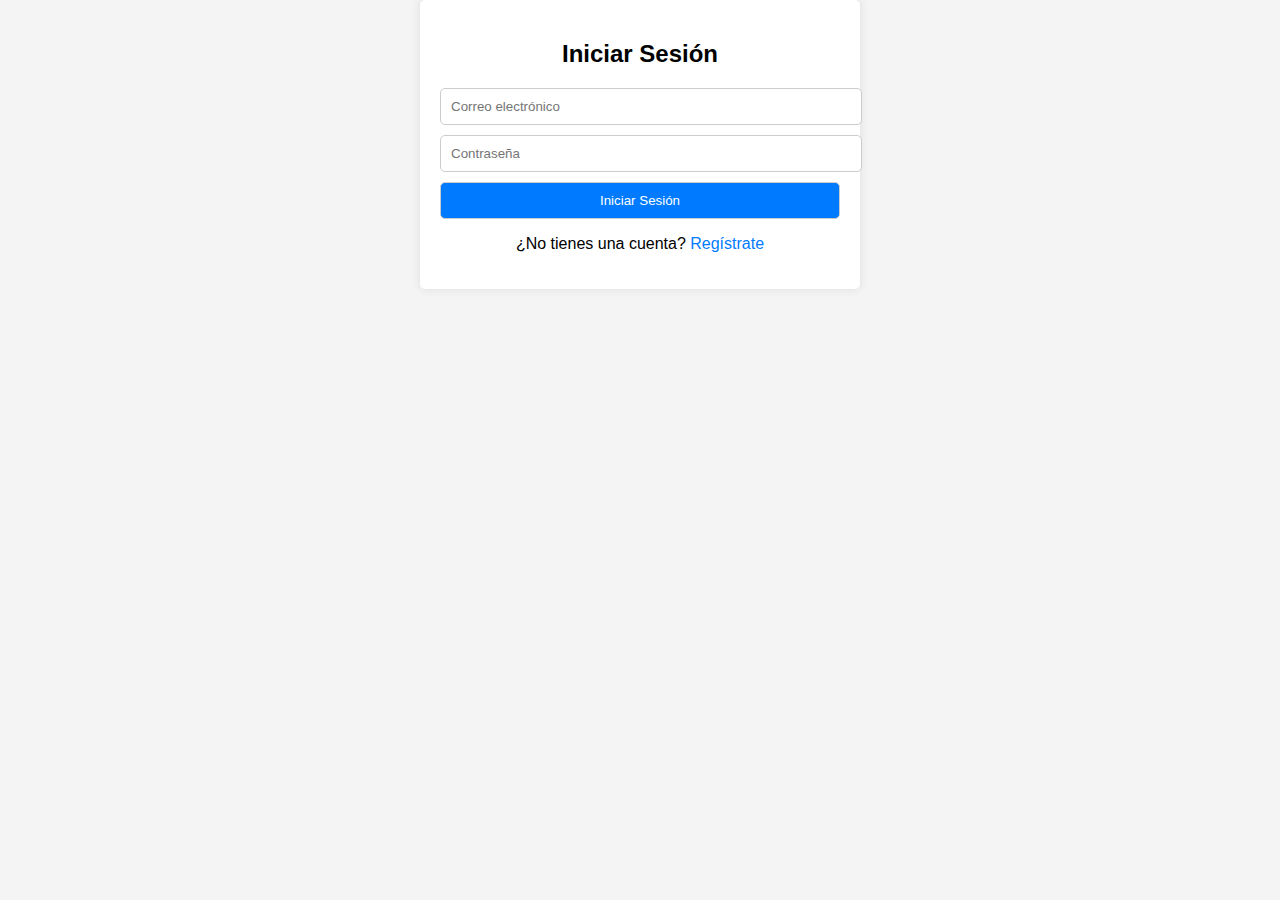
<file: index.html>
<!DOCTYPE html>
<html lang="es">
<head>
    <meta charset="UTF-8">
    <meta name="viewport" content="width=device-width, initial-scale=1.0">
    <link rel="stylesheet" href="css/estilo.css">
    <title>Iniciar Sesión</title>
</head>
<body>
    <div class="container">
        <form action="login.php" method="POST">
            <h2>Iniciar Sesión</h2>
            <input type="text" name="correo" placeholder="Correo electrónico" required>
            <input type="password" name="contraseña" placeholder="Contraseña" required>
            <button type="submit">Iniciar Sesión</button>
            <p>¿No tienes una cuenta? <a href="registro.html">Regístrate</a></p>
        </form>
    </div>
</body>
</html>
</file>
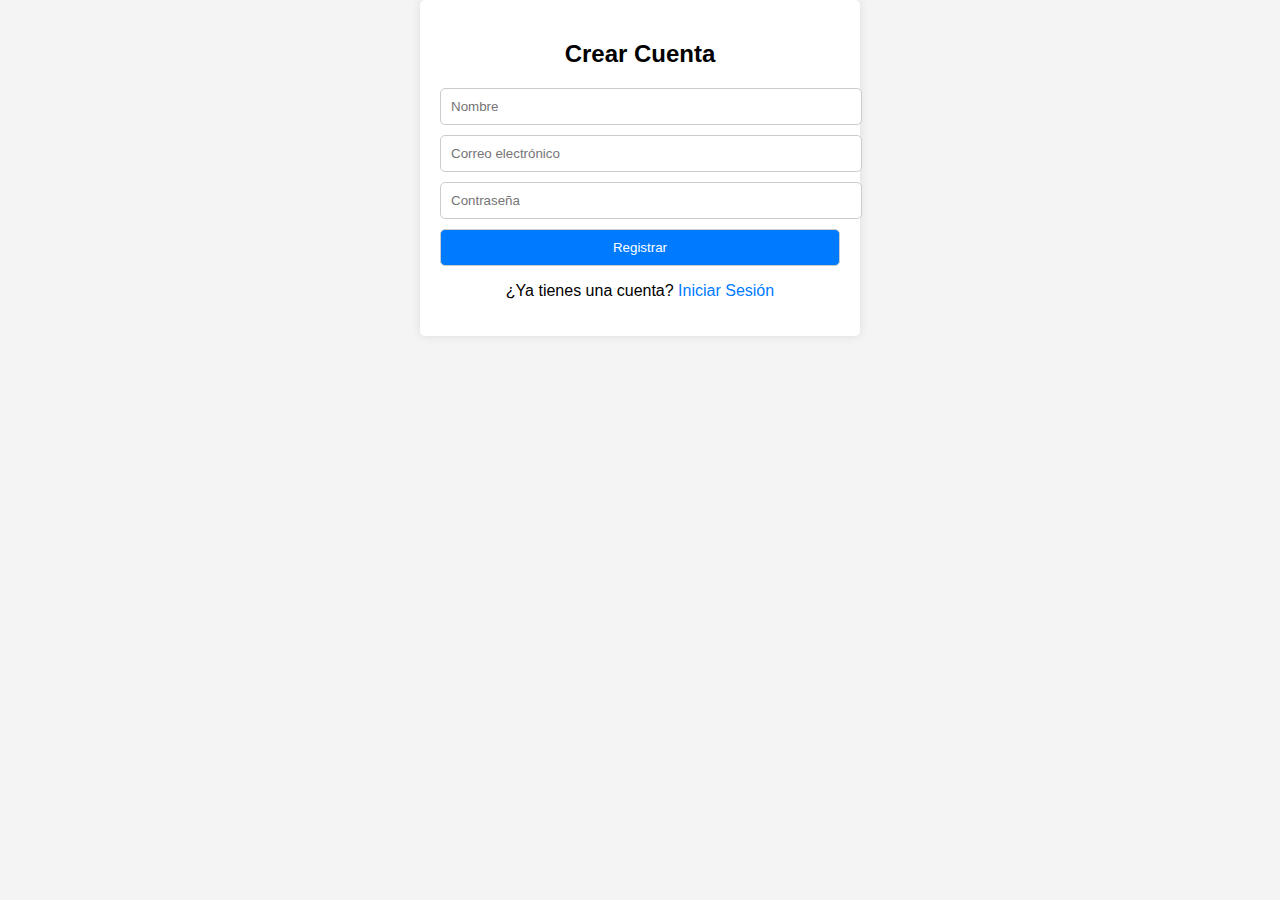
<file: registro.html>
<!DOCTYPE html>
<html lang="es">
<head>
    <meta charset="UTF-8">
    <meta name="viewport" content="width=device-width, initial-scale=1.0">
    <link rel="stylesheet" href="css/estilo.css">
    <title>Registro</title>
</head>
<body>
    <div class="container">
        <form action="registro.php" method="POST">
            <h2>Crear Cuenta</h2>
            <input type="text" name="nombre" placeholder="Nombre" required>
            <input type="text" name="correo" placeholder="Correo electrónico" required>
            <input type="password" name="contraseña" placeholder="Contraseña" required>
            <button type="submit">Registrar</button>
            <p>¿Ya tienes una cuenta? <a href="index.html">Iniciar Sesión</a></p>
        </form>
    </div>
</body>
</html>
</file>
<file: css/estilo.css>
body {
    font-family: Arial, sans-serif;
    background-color: #f4f4f4;
    margin: 0;
    padding: 0;
}

.container {
    background-color: #fff;
    max-width: 400px;
    margin: 0 auto;
    padding: 20px;
    border-radius: 5px;
    box-shadow: 0 0 10px rgba(0, 0, 0, 0.1);
}

h2 {
    text-align: center;
}

input[type="text"],
input[type="password"],
button {
    display: block;
    width: 100%;
    margin: 10px 0;
    padding: 10px;
    border: 1px solid #ccc;
    border-radius: 5px;
}

button {
    background-color: #007bff;
    color: #fff;
    cursor: pointer;
}

button:hover {
    background-color: #0056b3;
}

p {
    text-align: center;
}

a {
    color: #007bff;
    text-decoration: none;
}
</file>
